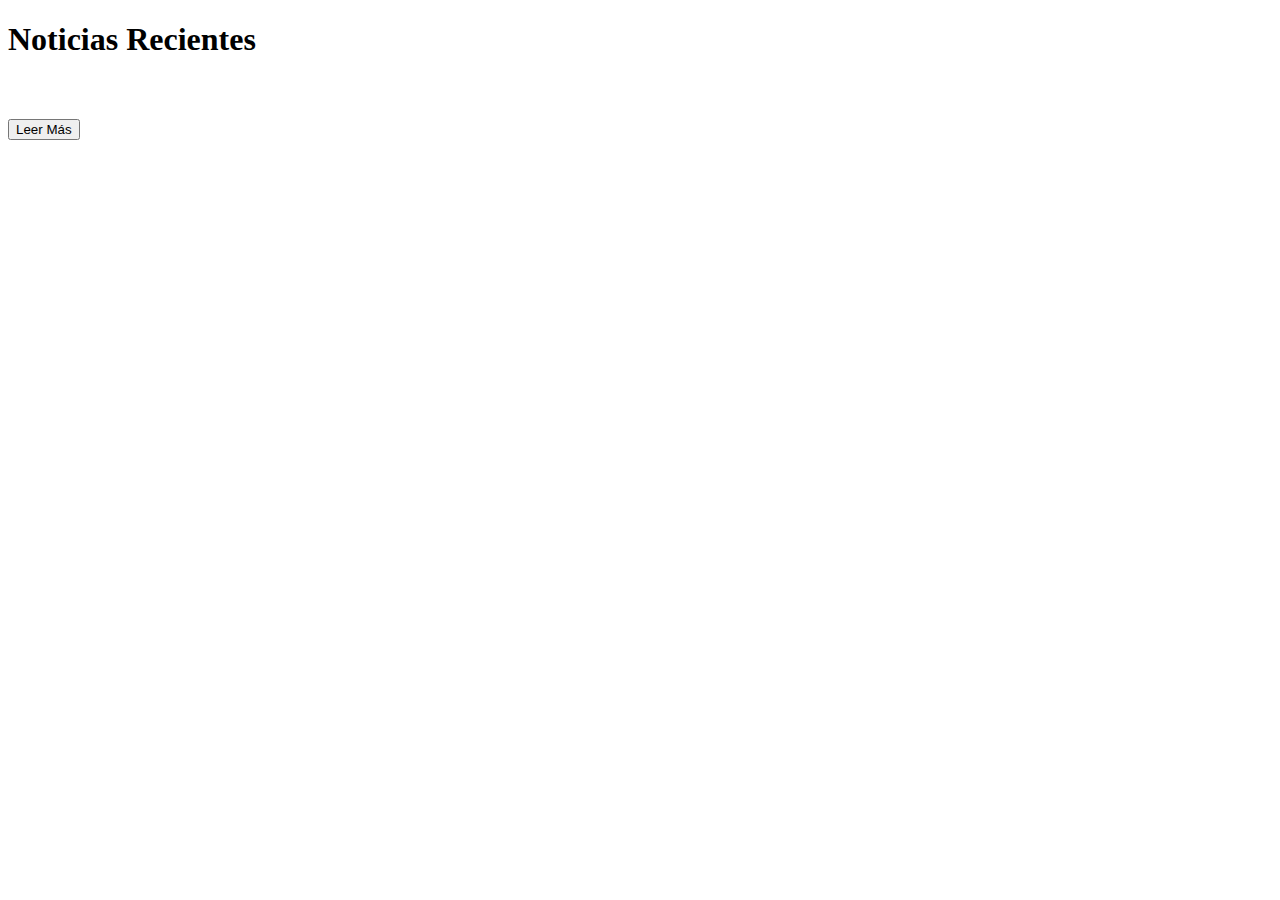
<file: src/main/resources/templates/index.html>
<!DOCTYPE html>
<!--
Click nbfs://nbhost/SystemFileSystem/Templates/Licenses/license-default.txt to change this license
Click nbfs://nbhost/SystemFileSystem/Templates/Other/html.html to edit this template
-->
<html xmlns:th="http://www.thymeleaf.org/" lang="es">
  <head>
    <title>Sitio de Noticias</title>
    <meta charset="UTF-8" />
    <meta name="viewport" content="width=device-width, initial-scale=1.0" />
    <link
      href="https://cdn.jsdelivr.net/npm/bootstrap@5.3.0-alpha3/dist/css/bootstrap.min.css"
      rel="stylesheet"
      integrity="sha384-KK94CHFLLe+nY2dmCWGMq91rCGa5gtU4mk92HdvYe+M/SXH301p5ILy+dN9+nJOZ"
      crossorigin="anonymous"
    />
    <link rel="stylesheet" th:href="@{/css/styles.css}" />
    <link rel="stylesheet" th:href="@{/css/indexStyles.css}" />
  </head>
  <body>
    <header th:include="componentes/headerNav.html :: header"></header>


    <article class="text-center">
      <div>
        <h1 class="pt-4 titulo-noticias">Noticias Recientes</h1>
      </div>
      <div class="noti-cards-container">
        <a
          th:each="noticia:${noticia}"
          class="noti-card"
          th:href="@{/noticia/__${noticia.id}__}"
        >
          <img
            th:src="@{/imagen/noticia/__${noticia.id}__}"
            class="imagen-noticia"
            alt=""
          />
          <h1 th:text="${noticia.titulo}" class="noti-titulo"></h1>
          <p th:text="${noticia.cuerpo}" class="parrafo-cuerpo"></p>
          <p
            th:text="'Autor: ' +  ${noticia.autor.nombre} + ' ' + ${noticia.autor.apellido}"
            class="parrafo-autor"
          ></p>
          <button>Leer Más</button>
        </a>
      </div>
    </article>

    <script
      src="https://cdn.jsdelivr.net/npm/bootstrap@5.3.0-alpha3/dist/js/bootstrap.bundle.min.js"
      integrity="sha384-ENjdO4Dr2bkBIFxQpeoTz1HIcje39Wm4jDKdf19U8gI4ddQ3GYNS7NTKfAdVQSZe"
      crossorigin="anonymous"
    ></script>
  </body>
</html>
</file>
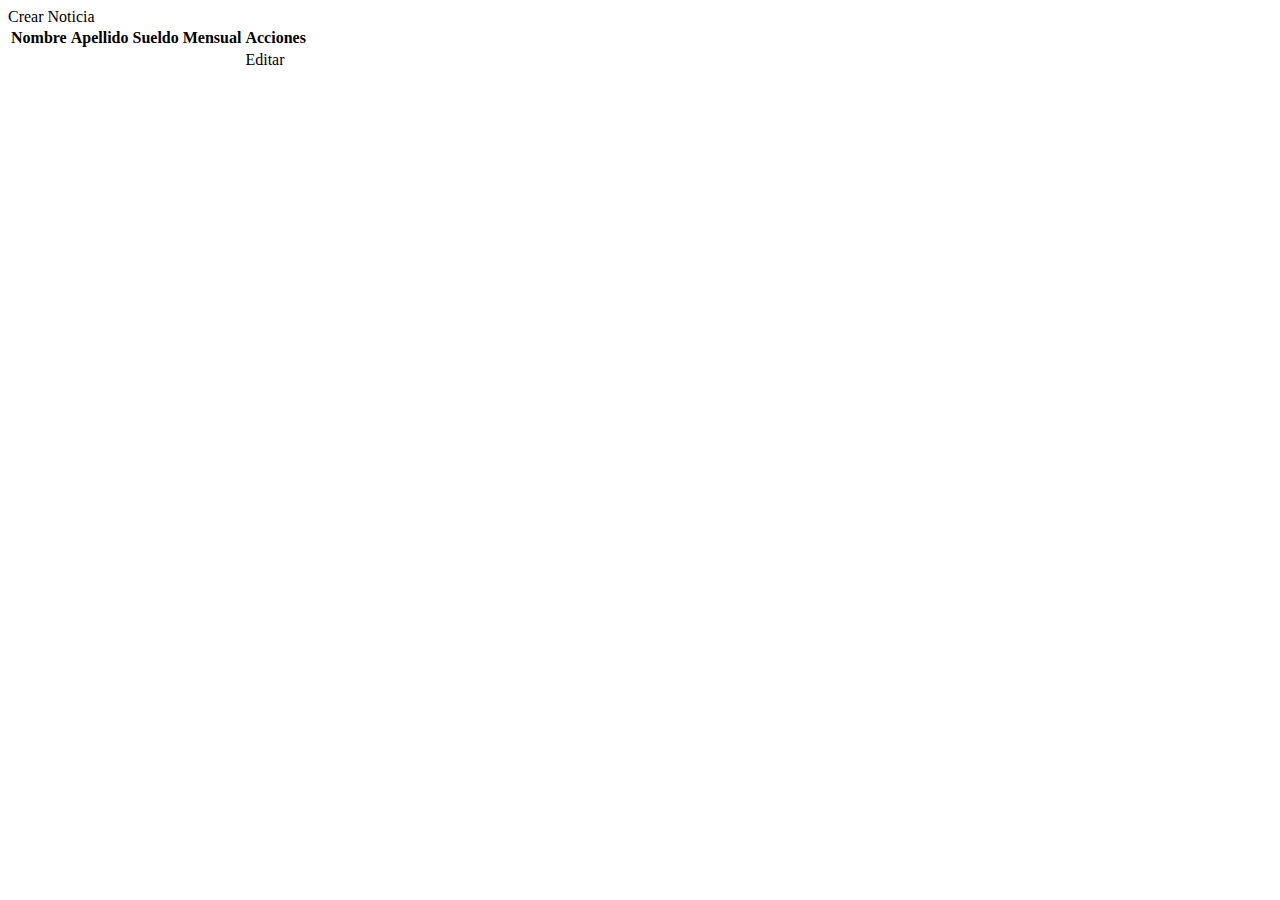
<file: src/main/resources/templates/autor.html>
<!DOCTYPE html>
<!--
Click nbfs://nbhost/SystemFileSystem/Templates/Licenses/license-default.txt to change this license
Click nbfs://nbhost/SystemFileSystem/Templates/Other/html.html to edit this template
-->
<html xmlns:th="http://www.thymeleaf.org/" lang="es">
  <head>
    <title>Sitio de Noticias</title>
    <meta charset="UTF-8" />
    <meta name="viewport" content="width=device-width, initial-scale=1.0" />
    <link
      href="https://cdn.jsdelivr.net/npm/bootstrap@5.3.0-alpha3/dist/css/bootstrap.min.css"
      rel="stylesheet"
      integrity="sha384-KK94CHFLLe+nY2dmCWGMq91rCGa5gtU4mk92HdvYe+M/SXH301p5ILy+dN9+nJOZ"
      crossorigin="anonymous"
    />
    <link rel="stylesheet" th:href="@{/css/styles.css}" />
  </head>
  <body>
    <header th:include="componentes/headerNav.html :: header"></header>


    <div class="container mt-3">
      <a class="btn btn-outline-primary" th:href="@{/create/}">
        Crear Noticia</a
      >
      <table class="table table-bordered border-dark-subtle mt-3">
        <thead>
          <tr>
            <th scope="col">Nombre</th>
            <th scope="col">Apellido</th>
            <th scope="col">Sueldo Mensual</th>
            <th colspan="2" class="text-center">Acciones</th>
          </tr>
        </thead>
        <tbody>
          <tr th:each="autor:${autores}">
            <td th:text="${autor.nombre}"></td>
            <td th:text="${autor.apellido}"></td>
            <td th:text="${autor.sueldoMensual}"></td>
            <td class="text-center">
              <a
                class="btn btn-warning"
                th:href="@{/editar-autor/__${autor.id}__}"
                >Editar</a
              >
            </td>
          </tr>
        </tbody>
      </table>
    </div>
    <script
      src="https://cdn.jsdelivr.net/npm/bootstrap@5.3.0-alpha3/dist/js/bootstrap.bundle.min.js"
      integrity="sha384-ENjdO4Dr2bkBIFxQpeoTz1HIcje39Wm4jDKdf19U8gI4ddQ3GYNS7NTKfAdVQSZe"
      crossorigin="anonymous"
    ></script>
  </body>
</html>
</file>
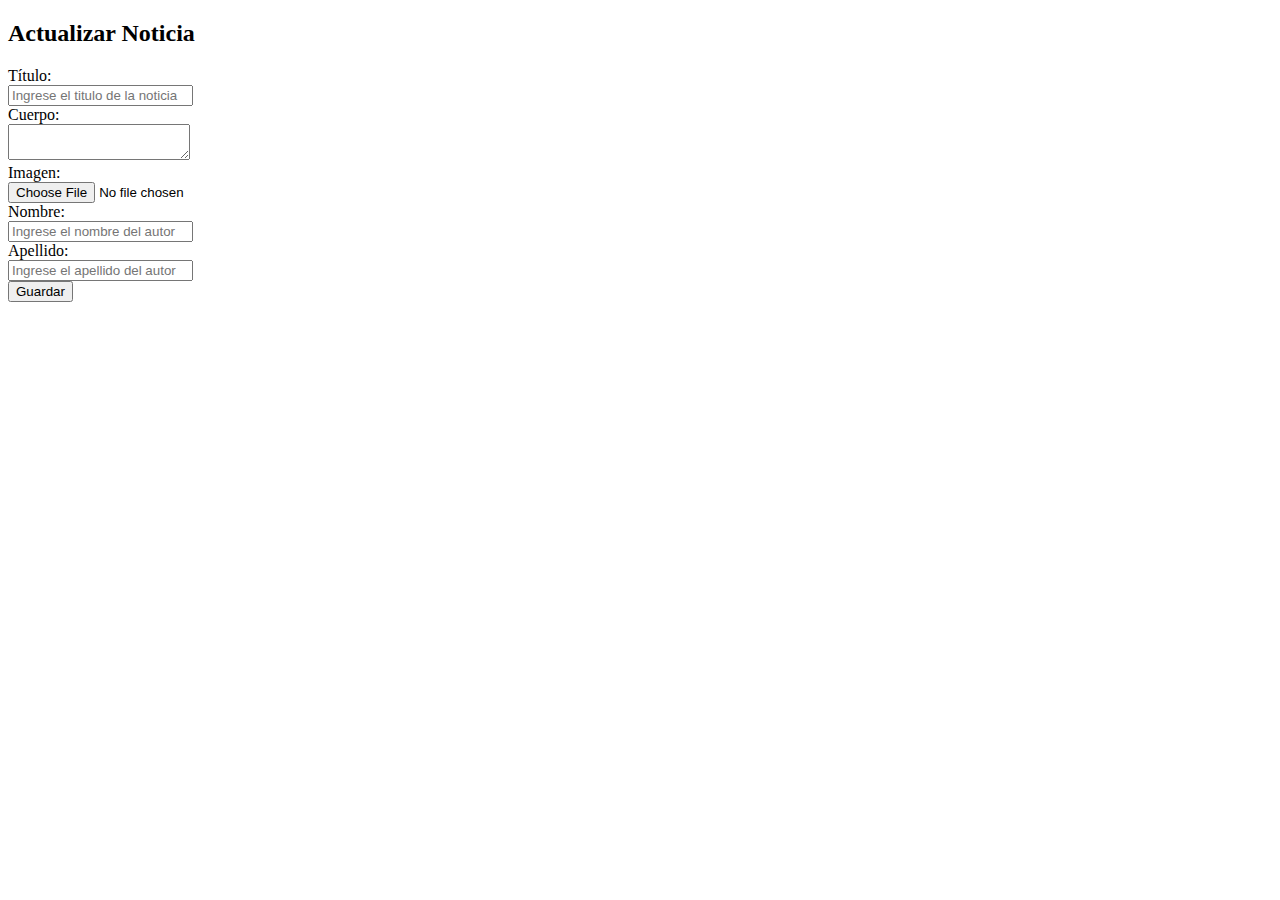
<file: src/main/resources/templates/edit.html>
<!DOCTYPE html>
<html xmlns:th="http://www.thymeleaf.org/" lang="es">
  <head>
    <meta charset="UTF-8" />
    <meta http-equiv="X-UA-Compatible" content="IE=edge" />
    <meta name="viewport" content="width=device-width, initial-scale=1.0" />
    <title>Editar</title>
    <link
      href="https://cdn.jsdelivr.net/npm/bootstrap@5.3.0-alpha3/dist/css/bootstrap.min.css"
      rel="stylesheet"
      integrity="sha384-KK94CHFLLe+nY2dmCWGMq91rCGa5gtU4mk92HdvYe+M/SXH301p5ILy+dN9+nJOZ"
      crossorigin="anonymous"
    />
    <link rel="stylesheet" th:href="@{/css/styles.css}" />
  </head>
  <body>
    <header th:include="componentes/headerNav.html :: header"></header>
    <div class="m-3">
      <form
        class="container"
        th:action="@{/update/__${noticia.id}__}"
        th:object="${noticia}"
        enctype="multipart/form-data"
        method="post"
      >
        <h2>Actualizar Noticia</h2>
        <input type="hidden" th:field="*{id}" />
        <div class="form-group">
          <label class="control-label col-sm-2 mb-2 ms-2" for="titulo"
            >Título:</label
          >
          <div class="col-sm-10">
            <input
              type="text"
              class="form-control"
              th:field="*{titulo}"
              placeholder="Ingrese el titulo de la noticia"
              required
              autocomplete="off"
            />
            <div id="prueba"></div>
          </div>
        </div>
        <div class="form-group mt-2">
          <label class="control-label col-sm-2 mb-2 ms-2" for="cuerpo"
            >Cuerpo:</label
          >
          <div class="col-sm-10">
            <textarea
              class="form-control"
              th:field="*{cuerpo}"
              placeholder="Ingrese la noticia"
              required
              autocomplete="off"
            >
            </textarea>
          </div>
        </div>
        <div class="form-group text-center">
          <label class="control-label mb-2" for="descripcion">Imagen:</label>
          <div>
            <input
              type="file"
              name="file"
              required
            />
            <div id="errorArchivo" style="display: none">
              El archivo seleccionado es demasiado grande.
            </div>
          </div>
        </div>
        <div class="form-group">
          <label class="control-label col-sm-2 mt-2 mb-2 ms-2" for="autorNombre"
            >Nombre:</label
          >
          <div class="col-sm-10">
            <input
              type="text"
              class="form-control"
              name="autor.nombre"
              th:field="*{autor.nombre}"
              placeholder="Ingrese el nombre del autor"
              required
              autocomplete="off"
            />
          </div>
        </div>
        <div class="form-group">
          <label
            class="control-label col-sm-2 mt-2 mb-2 ms-2"
            for="autorApellido"
            >Apellido:</label
          >
          <div class="col-sm-10">
            <input
              type="text"
              class="form-control"
              name="autor.apellido"
              th:field="*{autor.apellido}"
              placeholder="Ingrese el apellido del autor"
              required
              autocomplete="off"
            />
          </div>
        </div>
        <div class="row">
          <div class="col-sm-2 mt-3">
            <button type="submit" class="btn btn-success">Guardar</button>
          </div>
        </div>
      </form>
    </div>
    <script
      src="https://cdn.jsdelivr.net/npm/bootstrap@5.3.0-alpha3/dist/js/bootstrap.bundle.min.js"
      integrity="sha384-ENjdO4Dr2bkBIFxQpeoTz1HIcje39Wm4jDKdf19U8gI4ddQ3GYNS7NTKfAdVQSZe"
      crossorigin="anonymous"
    ></script>
  </body>
</html>
</file>
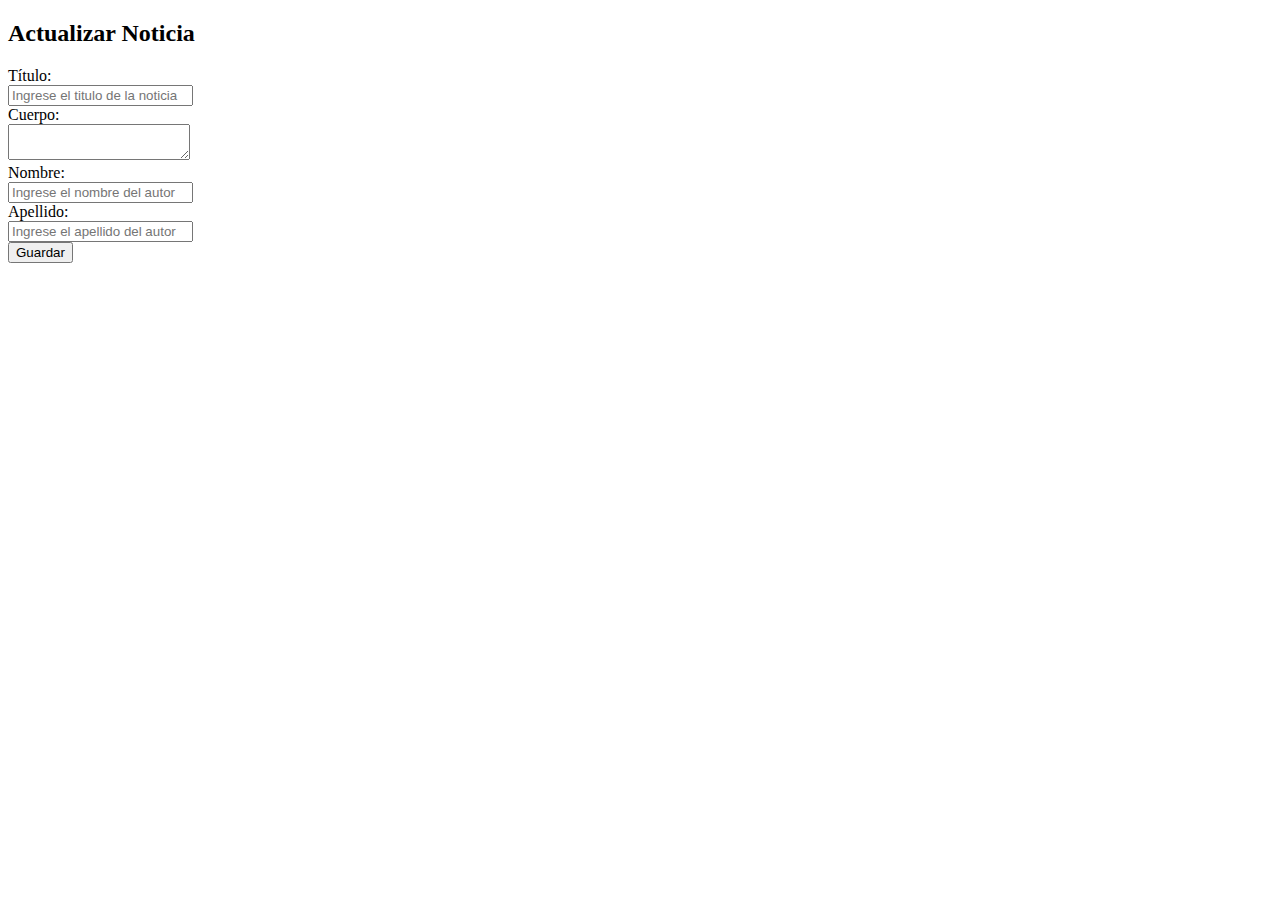
<file: src/main/resources/templates/editAutor.html>
<!DOCTYPE html>
<html xmlns:th="http://www.thymeleaf.org/" lang="es">
  <head>
    <meta charset="UTF-8" />
    <meta http-equiv="X-UA-Compatible" content="IE=edge" />
    <meta name="viewport" content="width=device-width, initial-scale=1.0" />
    <title>Editar</title>
    <link
      href="https://cdn.jsdelivr.net/npm/bootstrap@5.3.0-alpha3/dist/css/bootstrap.min.css"
      rel="stylesheet"
      integrity="sha384-KK94CHFLLe+nY2dmCWGMq91rCGa5gtU4mk92HdvYe+M/SXH301p5ILy+dN9+nJOZ"
      crossorigin="anonymous"
    />
    <link rel="stylesheet" th:href="@{/css/styles.css}" />
  </head>
  <body>
    <header th:include="componentes/headerNav.html :: header"></header>


    <div class="m-3">
      <form
        class="container"
        th:action="@{/update}"
        th:object="${noticia}"
        method="post"
      >
        <h2>Actualizar Noticia</h2>
        <input type="hidden" th:field="*{id}" />
        <div class="form-group">
          <label class="control-label col-sm-2 mb-2 ms-2" for="titulo"
            >Título:</label
          >
          <div class="col-sm-10">
            <input
              type="text"
              class="form-control"
              th:field="*{titulo}"
              placeholder="Ingrese el titulo de la noticia"
              required
              autocomplete="off"
            />
            <div id="prueba"></div>
          </div>
        </div>
        <div class="form-group mt-2">
          <label class="control-label col-sm-2 mb-2 ms-2" for="cuerpo"
            >Cuerpo:</label
          >
          <div class="col-sm-10">
            <textarea
              class="form-control"
              th:field="*{cuerpo}"
              placeholder="Ingrese la noticia"
              required
              autocomplete="off"
            >
            </textarea>
          </div>
        </div>
        <div class="form-group">
          <label class="control-label col-sm-2 mt-2 mb-2 ms-2" for="autorNombre"
            >Nombre:</label
          >
          <div class="col-sm-10">
            <input
              type="text"
              class="form-control"
              th:field="*{autor.nombre}"
              placeholder="Ingrese el nombre del autor"
              required
              autocomplete="off"
            />
          </div>
        </div>
        <div class="form-group">
          <label
            class="control-label col-sm-2 mt-2 mb-2 ms-2"
            for="autorApellido"
            >Apellido:</label
          >
          <div class="col-sm-10">
            <input
              type="text"
              class="form-control"
              th:field="*{autor.apellido}"
              placeholder="Ingrese el apellido del autor"
              required
              autocomplete="off"
            />
          </div>
        </div>
        <div class="row">
          <div class="col-sm-2 mt-3">
            <button type="submit" class="btn btn-success">Guardar</button>
          </div>
        </div>
      </form>
    </div>
    <script
      src="https://cdn.jsdelivr.net/npm/bootstrap@5.3.0-alpha3/dist/js/bootstrap.bundle.min.js"
      integrity="sha384-ENjdO4Dr2bkBIFxQpeoTz1HIcje39Wm4jDKdf19U8gI4ddQ3GYNS7NTKfAdVQSZe"
      crossorigin="anonymous"
    ></script>
  </body>
</html>
</file>
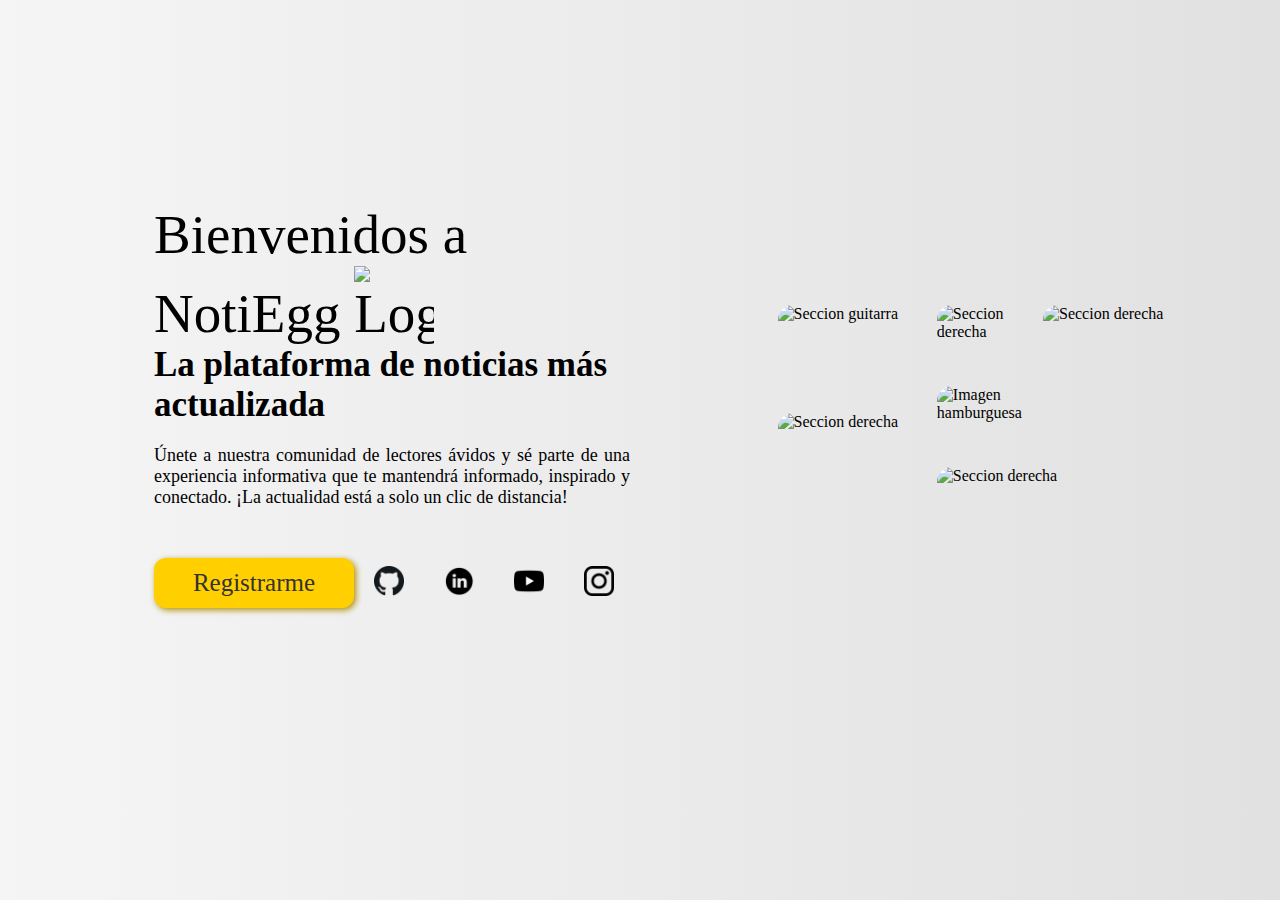
<file: src/main/resources/templates/inicio.html>
<!DOCTYPE html>
<!--
Click nbfs://nbhost/SystemFileSystem/Templates/Licenses/license-default.txt to change this license
Click nbfs://nbhost/SystemFileSystem/Templates/Other/html.html to edit this template
-->
<html xmlns:th="http://www.thymeleaf.org/" lang="es">
  <head>
    <title>Sitio de Noticias</title>
    <meta charset="UTF-8" />
    <meta name="viewport" content="width=device-width, initial-scale=1.0" />
    <link
      href="https://cdn.jsdelivr.net/npm/bootstrap@5.3.0-alpha3/dist/css/bootstrap.min.css"
      rel="stylesheet"
      integrity="sha384-KK94CHFLLe+nY2dmCWGMq91rCGa5gtU4mk92HdvYe+M/SXH301p5ILy+dN9+nJOZ"
      crossorigin="anonymous"
    />
    <link rel="stylesheet" th:href="@{/css/styles.css}" />
    <link
      rel="stylesheet"
      href="/src/main/resources/static/css/homeStyles.css"
    />
    <link rel="stylesheet" href="/src/main/resources/static/css/styles.css" />
    <link rel="stylesheet" th:href="@{/css/homeStyles.css}" />
  </head>
  <body>
    <header th:include="componentes/headerNav.html :: header"></header>

    <article class="hero-container">
      <section class="seccion-izq">
        <h1 class="titulo-hero">
          Bienvenidos a NotiEgg
          <img
            th:src="@{/images/logoEgg.png}"
            alt="LogoEgg"
            class="logoEgg-hero"
          />
        </h1>
        <h2 class="subtitulo-hero">
          La plataforma de noticias más actualizada
        </h2>

        <p class="parrafo-hero">
          Únete a nuestra comunidad de lectores ávidos y sé parte de una
          experiencia informativa que te mantendrá informado, inspirado y
          conectado. ¡La actualidad está a solo un clic de distancia!
        </p>
        <div class="botones-hero">
          <div>
            <a class="boton-registro" th:href="@{/registro}">
              Registrarme
            </a>
          </div>
          <div class="redes-sociales-hero">
            <div>
              <a class="item-redes-sociales" href=""
                ><img
                  src="/src/main/resources/static/images/github-logo.png"
                  th:src="@{/images/github-logo.png}"
                  alt="GitHub"
              /></a>
            </div>
            <div>
              <a class="item-redes-sociales" href=""
                ><img
                  src="/src/main/resources/static/images/linkedin-logo.png"
                  th:src="@{/images/linkedin-logo.png}"
                  alt="YouTube"
              /></a>
            </div>
            <div>
              <a class="item-redes-sociales" href=""
                ><img
                  src="/src/main/resources/static/images/youtube-logo.png"
                  th:src="@{/images/youtube-logo.png}"
                  alt="Linkedin"
              /></a>
            </div>
            <div>
              <a class="item-redes-sociales" href=""
                ><img
                  src="/src/main/resources/static/images/instagram-logo.png"
                  th:src="@{/images/instagram-logo.png}"
                  alt="Instagram"
              /></a>
            </div>
          </div>
        </div>
      </section>
      <section id="contenedor-imagenes" class="seccion-der">
        <img
          th:src="@{/images/musica.jpg}"
          alt="Seccion guitarra"
          id="imagen1-seccion-der"
        />
        <img
          th:src="@{/images/hamburguesa.jpg}"
          alt="Imagen hamburguesa"
          id="imagen2-seccion-der"
        />
        <img
          th:src="@{/images/cine.jpg}"
          alt="Seccion derecha"
          id="imagen3-seccion-der"
        />
        <img
          th:src="@{/images/cultura.jpg}"
          alt="Seccion derecha"
          id="imagen4-seccion-der"
        />
        <img
          th:src="@{/images/deportes.jpg}"
          alt="Seccion derecha"
          id="imagen5-seccion-der"
        />
        <img
          th:src="@{/images/universo.jpg}"
          alt="Seccion derecha"
          id="imagen6-seccion-der"
        />
      </section>
    </article>
    <script th:src="@{/javascript/home.js}"></script>
    <script
      src="https://cdn.jsdelivr.net/npm/bootstrap@5.3.0-alpha3/dist/js/bootstrap.bundle.min.js"
      integrity="sha384-ENjdO4Dr2bkBIFxQpeoTz1HIcje39Wm4jDKdf19U8gI4ddQ3GYNS7NTKfAdVQSZe"
      crossorigin="anonymous"
    ></script>
  </body>
</html>
</file>
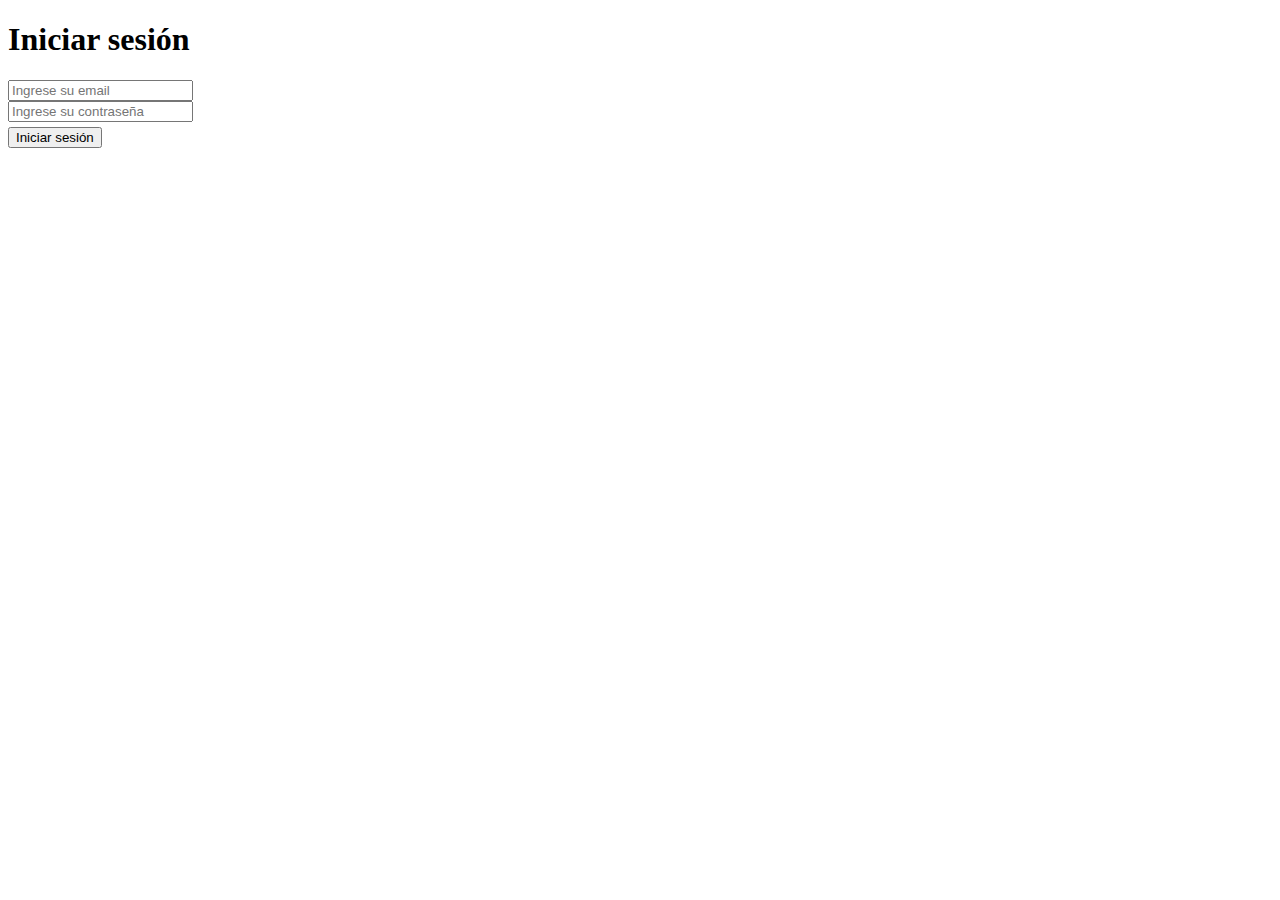
<file: src/main/resources/templates/login.html>
<!DOCTYPE html>
<html
  xmlns:th="http://www.thymeleaf.org"
  xmlns:sec="http://www.thymeleaf.org/extras/spring-security"
  lang="es"
>
  <head>
    <meta charset="UTF-8" />
    <meta http-equiv="X-UA-Compatible" content="IE=edge" />
    <meta name="viewport" content="width=device-width, initial-scale=1.0" />
    <title>Iniciar sesión</title>
    <link
      href="https://cdn.jsdelivr.net/npm/bootstrap@5.3.0-alpha3/dist/css/bootstrap.min.css"
      rel="stylesheet"
      integrity="sha384-KK94CHFLLe+nY2dmCWGMq91rCGa5gtU4mk92HdvYe+M/SXH301p5ILy+dN9+nJOZ"
      crossorigin="anonymous"
    />
    <link rel="stylesheet" th:href="@{/css/styles.css}" />
    <link rel="stylesheet" th:href="@{/css/loginStyles.css}" />
    <style>
      .error-message {
        color: red;
        margin-top: 5px;
        font-size: 14px;
      }
    </style>
  </head>
  <body>
    <header th:include="componentes/headerNav.html :: header"></header>

    <div class="m-3">
      <form class="container-login" th:action="@{/logincheck}" method="POST">
        <h1 class="titulo-form">Iniciar sesión</h1>
        <div class="form-group">
         
          <div class=" mb-3 mt-3">
            <input
              type="email"
              class="form-control"
              id="email"
              name="email"
              placeholder="Ingrese su email"
              required
            />
          </div>
        </div>
        <div class="form-group">
          
          <div class="mb-4">
            <input
              type="password"
              class="form-control"
              id="password"
              name="password"
              placeholder="Ingrese su contraseña"
              required
            />
          </div>
        </div>
        <div class="form-group">
          <div class="col-sm-10 offset-sm-2">
            <div
              id="error-email"
              class="error-message"
              th:text="${errorEmail}"
            ></div>
            <div
              id="error-password"
              class="error-message"
              th:text="${errorPassword}"
            ></div>
          </div>
        </div>
        <div class="row">
          <div class="mt-3">
            <button type="submit" class="btn btn-custom">Iniciar sesión</button>
          </div>
        </div>
      </form>
    </div>
    <script
      src="https://cdn.jsdelivr.net/npm/bootstrap@5.3.0-alpha3/dist/js/bootstrap.bundle.min.js"
      integrity="sha384-ENjdO4Dr2bkBIFxQpeoTz1HIcje39Wm4jDKdf19U8gI4ddQ3GYNS7NTKfAdVQSZe"
      crossorigin="anonymous"
    ></script>
  </body>
</html>
</file>
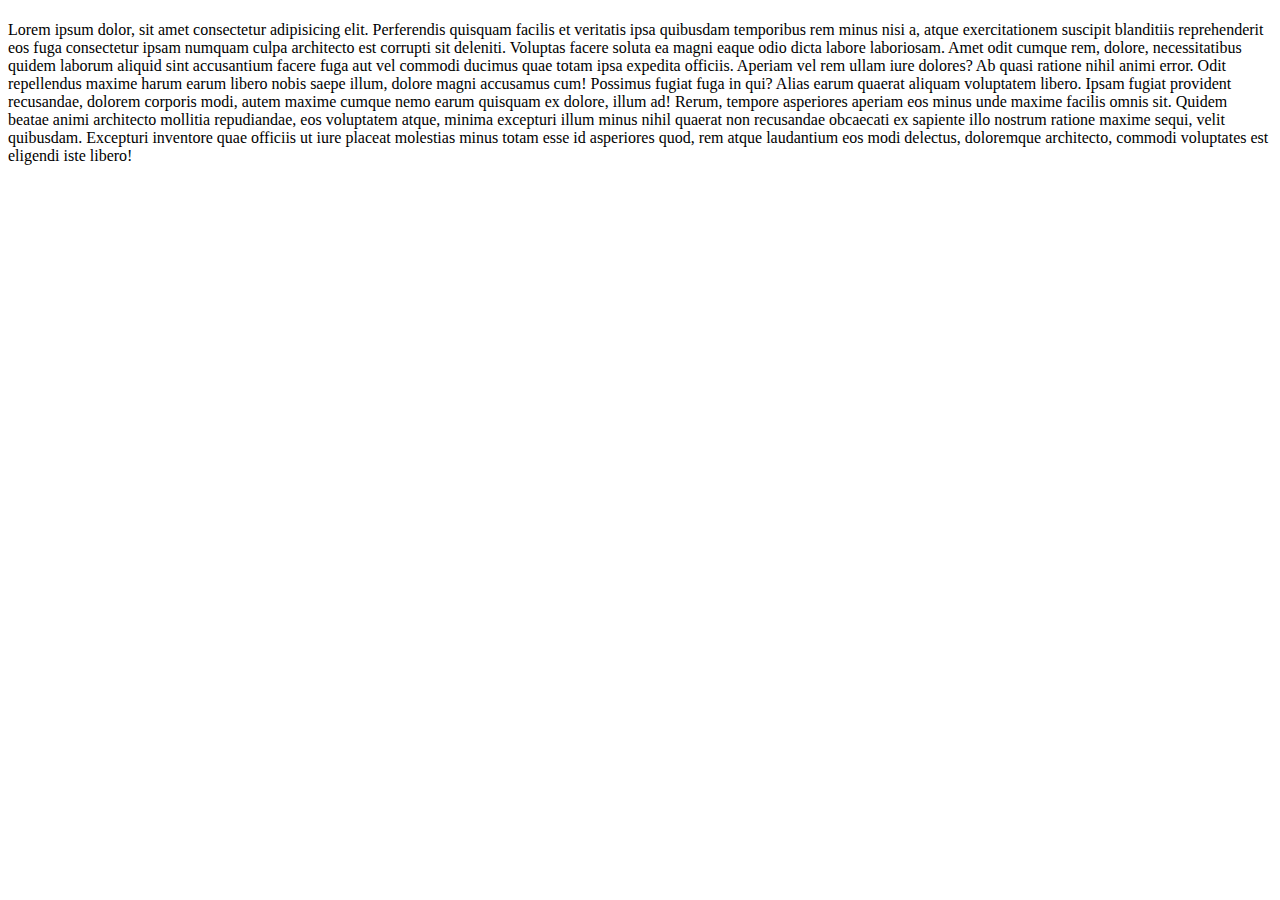
<file: src/main/resources/templates/noticiaPage.html>
<!DOCTYPE html>
<html xmlns:th="http://www.thymeleaf.org/" lang="es">
  <head>
    <meta charset="UTF-8" />
    <meta http-equiv="X-UA-Compatible" content="IE=edge" />
    <meta name="viewport" content="width=device-width, initial-scale=1.0" />
    <title th:text="${noticia.titulo}"></title>
    <link
      href="https://cdn.jsdelivr.net/npm/bootstrap@5.3.0-alpha3/dist/css/bootstrap.min.css"
      rel="stylesheet"
      integrity="sha384-KK94CHFLLe+nY2dmCWGMq91rCGa5gtU4mk92HdvYe+M/SXH301p5ILy+dN9+nJOZ"
      crossorigin="anonymous"
    />
    <link rel="stylesheet" th:href="@{/css/styles.css}" />
    <link rel="stylesheet" th:href="@{/css/noticiaPageStyles.css}" />
  </head>
  <body>
    <header th:include="componentes/headerNav.html :: header"></header>


    <article>
      <div class="contenedor-noticia" th:each="noticia:${noticia}">
        <h1 th:text="${noticia.titulo}" class="titulo-noticia"></h1>
        <p th:text="${noticia.cuerpo}" class="parrafo-cuerpo"></p>
        <div class="d-flex align-items-center w-75">
          <p class="parrafo-lorem-noticia">
            Lorem ipsum dolor, sit amet consectetur adipisicing elit.
            Perferendis quisquam facilis et veritatis ipsa quibusdam temporibus
            rem minus nisi a, atque exercitationem suscipit blanditiis
            reprehenderit eos fuga consectetur ipsam numquam culpa architecto
            est corrupti sit deleniti. Voluptas facere soluta ea magni eaque
            odio dicta labore laboriosam. Amet odit cumque rem, dolore,
            necessitatibus quidem laborum aliquid sint accusantium facere fuga
            aut vel commodi ducimus quae totam ipsa expedita officiis. Aperiam
            vel rem ullam iure dolores? Ab quasi ratione nihil animi error. Odit
            repellendus maxime harum earum libero nobis saepe illum, dolore
            magni accusamus cum! Possimus fugiat fuga in qui? Alias earum
            quaerat aliquam voluptatem libero. Ipsam fugiat provident
            recusandae, dolorem corporis modi, autem maxime cumque nemo earum
            quisquam ex dolore, illum ad! Rerum, tempore asperiores aperiam eos
            minus unde maxime facilis omnis sit. Quidem beatae animi architecto
            mollitia repudiandae, eos voluptatem atque, minima excepturi illum
            minus nihil quaerat non recusandae obcaecati ex sapiente illo
            nostrum ratione maxime sequi, velit quibusdam. Excepturi inventore
            quae officiis ut iure placeat molestias minus totam esse id
            asperiores quod, rem atque laudantium eos modi delectus, doloremque
            architecto, commodi voluptates est eligendi iste libero!
          </p>
          <img
            th:src="@{${noticia.rutaImagen}}"
            class="imagen-noticia"
            alt=""
          />
        </div>
        <p
          th:text="'Autor: ' +  ${noticia.autor.nombre} + ' ' + ${noticia.autor.apellido}"
          class="parrafo-autor"
        ></p>
      </div>
    </article>
    <script
      src="https://cdn.jsdelivr.net/npm/bootstrap@5.3.0-alpha3/dist/js/bootstrap.bundle.min.js"
      integrity="sha384-ENjdO4Dr2bkBIFxQpeoTz1HIcje39Wm4jDKdf19U8gI4ddQ3GYNS7NTKfAdVQSZe"
      crossorigin="anonymous"
    ></script>
  </body>
</html>
</file>
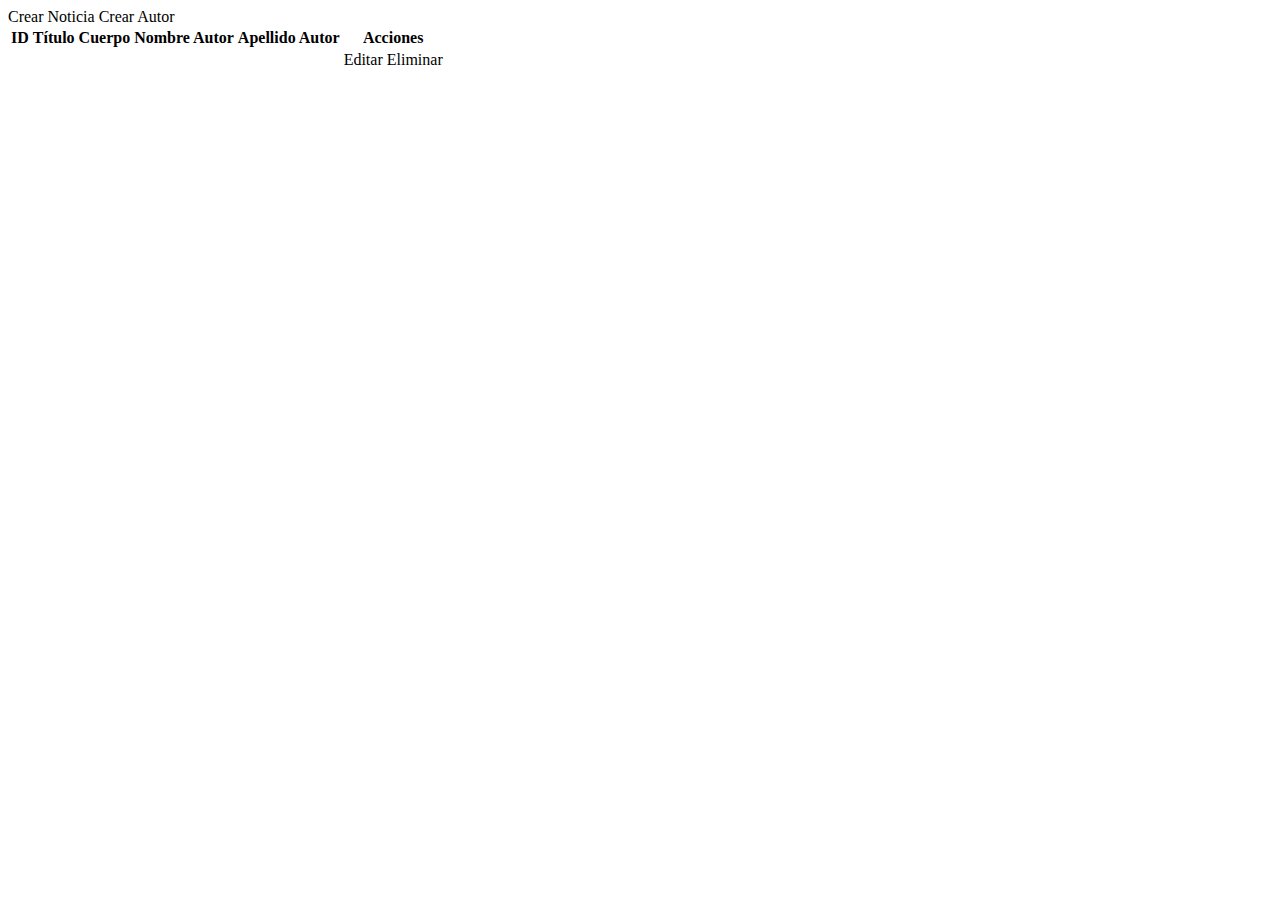
<file: src/main/resources/templates/noticiasAdmin.html>
<!DOCTYPE html>
<!--
Click nbfs://nbhost/SystemFileSystem/Templates/Licenses/license-default.txt to change this license
Click nbfs://nbhost/SystemFileSystem/Templates/Other/html.html to edit this template
-->
<html
  xmlns:th="http://www.thymeleaf.org/"
  xmlns:sec="http://www.thymeleaf.org/extras/spring-security"
  lang="es"
>
  <head>
    <title>Sitio de Noticias</title>
    <meta charset="UTF-8" />
    <meta name="viewport" content="width=device-width, initial-scale=1.0" />
    <link
      href="https://cdn.jsdelivr.net/npm/bootstrap@5.3.0-alpha3/dist/css/bootstrap.min.css"
      rel="stylesheet"
      integrity="sha384-KK94CHFLLe+nY2dmCWGMq91rCGa5gtU4mk92HdvYe+M/SXH301p5ILy+dN9+nJOZ"
      crossorigin="anonymous"
    />
    <link rel="stylesheet" th:href="@{/css/styles.css}" />
  </head>
  <body>
    <header th:include="componentes/headerNav.html :: header"></header>

    <div class="container mt-3">
      <a class="btn btn-outline-primary" th:href="@{/create/}">
        Crear Noticia</a
      >
      <a class="btn btn-outline-primary" th:href="@{/create-autor/}">
        Crear Autor</a
      >
      <table class="table table-bordered border-dark-subtle mt-3">
        <thead>
          <tr>
            <th scope="col">ID</th>
            <th scope="col">Título</th>
            <th scope="col">Cuerpo</th>
            <th scope="col">Nombre Autor</th>
            <th scope="col">Apellido Autor</th>
            <th colspan="2" class="text-center">Acciones</th>
          </tr>
        </thead>
        <tbody>
          <tr th:each="noticia:${noticia}">
            <td th:text="${noticia.id}"></td>
            <td th:text="${noticia.titulo}"></td>
            <td th:text="${noticia.cuerpo}"></td>
            <td th:text="${noticia.autor.nombre}"></td>
            <td th:text="${noticia.autor.apellido}"></td>
            <td class="text-center">
              <a class="btn btn-warning" th:href="@{/editar/__${noticia.id}__}"
                >Editar</a
              >
            </td>
            <td sec:authorize="hasRole('ADMIN')" class="text-center">
              <a class="btn btn-danger" th:href="@{/delete/__${noticia.id}__}"
                >Eliminar</a
              >
            </td>
          </tr>
        </tbody>
      </table>
    </div>
    <script
      src="https://cdn.jsdelivr.net/npm/bootstrap@5.3.0-alpha3/dist/js/bootstrap.bundle.min.js"
      integrity="sha384-ENjdO4Dr2bkBIFxQpeoTz1HIcje39Wm4jDKdf19U8gI4ddQ3GYNS7NTKfAdVQSZe"
      crossorigin="anonymous"
    ></script>
  </body>
</html>
</file>
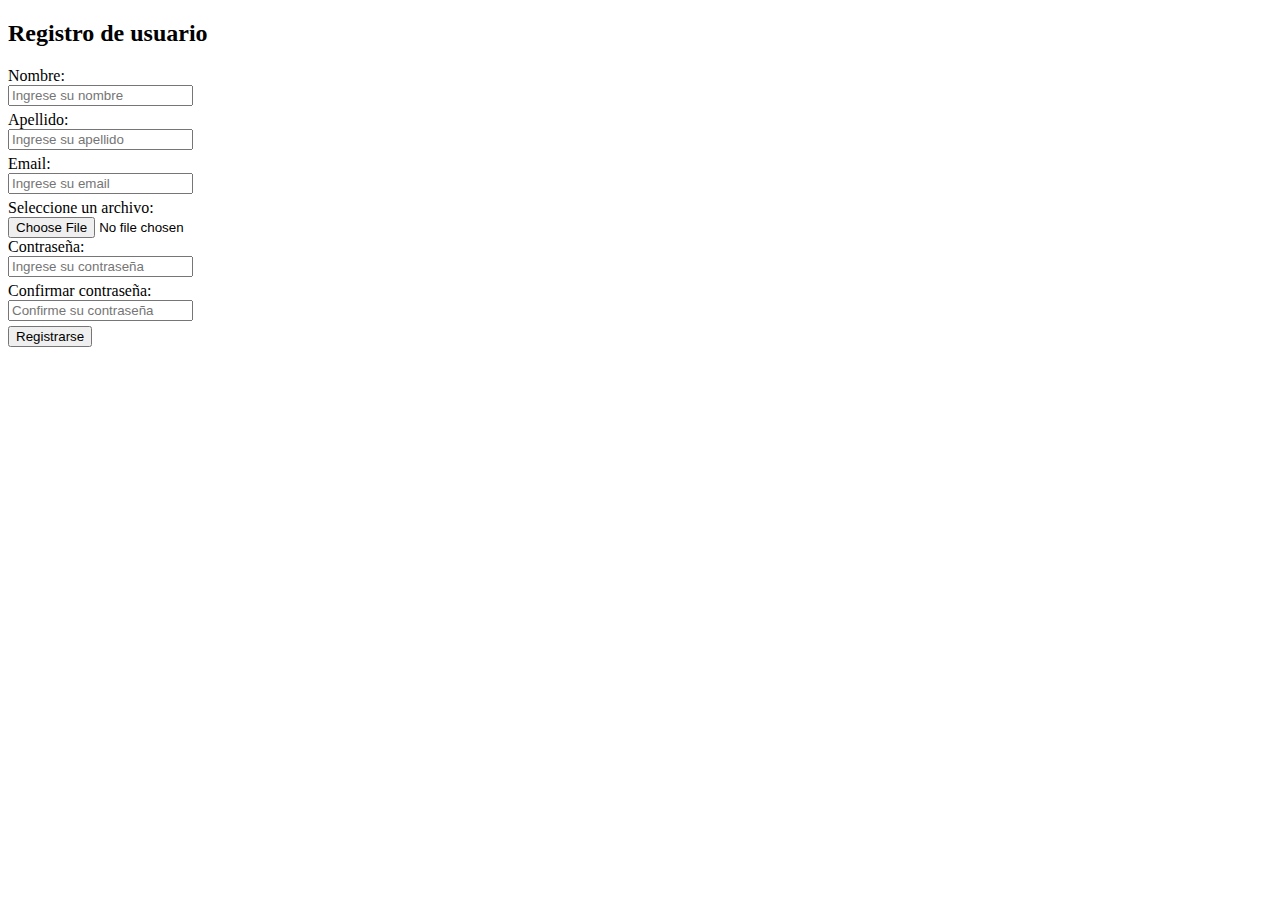
<file: src/main/resources/templates/registro.html>
<!DOCTYPE html>
<html xmlns:th="http://www.thymeleaf.org" lang="es">
  <head>
    <meta charset="UTF-8" />
    <meta http-equiv="X-UA-Compatible" content="IE=edge" />
    <meta name="viewport" content="width=device-width, initial-scale=1.0" />
    <title>Registro de usuario</title>
    <link
      href="https://cdn.jsdelivr.net/npm/bootstrap@5.3.0-alpha3/dist/css/bootstrap.min.css"
      rel="stylesheet"
      integrity="sha384-KK94CHFLLe+nY2dmCWGMq91rCGa5gtU4mk92HdvYe+M/SXH301p5ILy+dN9+nJOZ"
      crossorigin="anonymous"
    />
    <link rel="stylesheet" th:href="@{/css/styles.css}" />
    <style>
      .error-message {
        color: red;
        margin-top: 5px;
        font-size: 14px;
      }
    </style>
  </head>
  <body>
    <header th:include="componentes/headerNav.html :: header"></header>


    <div class="m-3">
      <form class="container" th:action="@{/registro}" method="POST" enctype="multipart/form-data">
        <h2>Registro de usuario</h2>
        <div class="form-group">
          <label class="control-label col-sm-2 mb-2 ms-2" for="nombre"
            >Nombre:</label
          >
          <div class="col-sm-10">
            <input
              type="text"
              class="form-control"
              id="nombre"
              name="nombre"
              placeholder="Ingrese su nombre"
              required
            />
            <div
              id="error-nombre"
              class="error-message"
              th:text="${errorNombre}"
            ></div>
          </div>
        </div>
        <div class="form-group">
          <label class="control-label col-sm-2 mb-2 ms-2" for="apellido"
            >Apellido:</label
          >
          <div class="col-sm-10">
            <input
              type="text"
              class="form-control"
              id="apellido"
              name="apellido"
              placeholder="Ingrese su apellido"
              required
            />
            <div
              id="error-apellido"
              class="error-message"
              th:text="${errorApellido}"
            ></div>
          </div>
        </div>
        <div class="form-group">
          <label class="control-label col-sm-2 mb-2 ms-2" for="email"
            >Email:</label
          >
          <div class="col-sm-10">
            <input
              type="email"
              class="form-control"
              id="email"
              name="email"
              placeholder="Ingrese su email"
              required
            />
            <div
              id="error-email"
              class="error-message"
              th:text="${errorEmail}"
            ></div>
          </div>
          <div class="form-group">
            <label class="control-label col-sm-2 mb-2 ms-2" for="file"
              >Seleccione un archivo:</label
            >
            <div class="col-sm-10">
              <input
                type="file"
                class="form-control"
                id="file"
                name="file"
                required
              />
            </div>
          </div>
        <div class="form-group">
          <label class="control-label col-sm-2 mb-2 ms-2" for="password"
            >Contraseña:</label
          >
          <div class="col-sm-10">
            <input
              type="password"
              class="form-control"
              id="password"
              name="password"
              placeholder="Ingrese su contraseña"
              required
            />
            <div
              id="error-password"
              class="error-message"
              th:text="${errorPassword}"
            ></div>
          </div>
        </div>
        <div class="form-group">
          <label class="control-label col-sm-2 mb-2 ms-2" for="password2"
            >Confirmar contraseña:</label
          >
          <div class="col-sm-10">
            <input
              type="password"
              class="form-control"
              id="password2"
              name="password2"
              placeholder="Confirme su contraseña"
              required
            />
            <div
              id="error-password2"
              class="error-message"
              th:text="${errorPassword2}"
            ></div>
          </div>
        </div>
        <div class="row">
          <div class="col-sm-2 mt-3">
            <button type="submit" class="btn btn-success">Registrarse</button>
          </div>
        </div>
      </form>
    </div>
    <script
      src="https://cdn.jsdelivr.net/npm/bootstrap@5.3.0-alpha3/dist/js/bootstrap.bundle.min.js"
      integrity="sha384-ENjdO4Dr2bkBIFxQpeoTz1HIcje39Wm4jDKdf19U8gI4ddQ3GYNS7NTKfAdVQSZe"
      crossorigin="anonymous"
    ></script>
  </body>
</html>
</file>
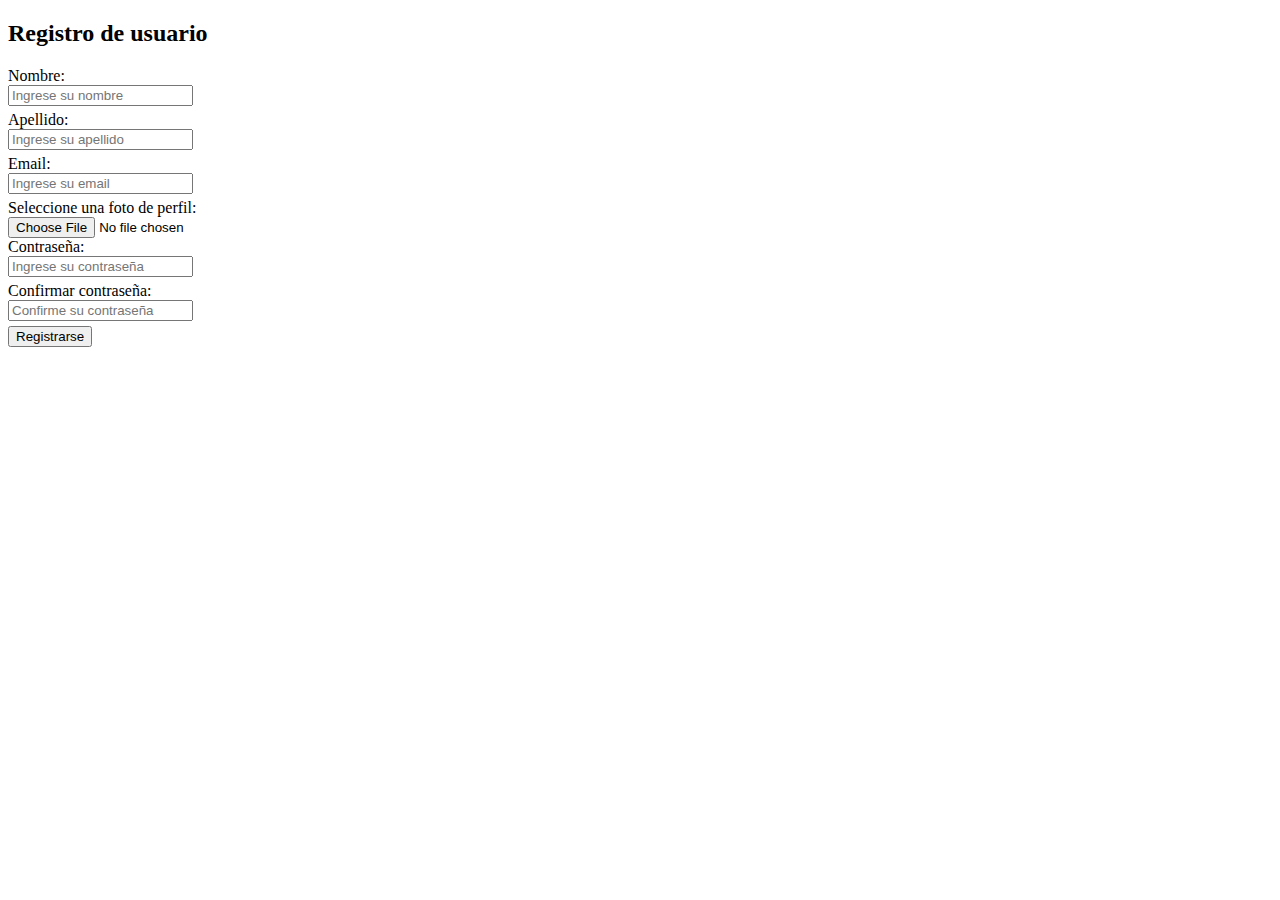
<file: src/main/resources/templates/registro2.html>
<!DOCTYPE html>
<html xmlns:th="http://www.thymeleaf.org" lang="es">
  <head>
    <meta charset="UTF-8" />
    <meta http-equiv="X-UA-Compatible" content="IE=edge" />
    <meta name="viewport" content="width=device-width, initial-scale=1.0" />
    <title>Registro de usuario</title>
    <link
      href="https://cdn.jsdelivr.net/npm/bootstrap@5.3.0-alpha3/dist/css/bootstrap.min.css"
      rel="stylesheet"
      integrity="sha384-KK94CHFLLe+nY2dmCWGMq91rCGa5gtU4mk92HdvYe+M/SXH301p5ILy+dN9+nJOZ"
      crossorigin="anonymous"
    />
    <link rel="stylesheet" th:href="@{/css/styles.css}" />
    <style>
      .error-message {
        color: red;
        margin-top: 5px;
        font-size: 14px;
      }
    </style>
  </head>
  <body>
    <header th:include="componentes/headerNav.html :: header"></header>


    <div class="m-3">
      <form class="container" th:action="@{/registro}" method="POST" enctype="multipart/form-data">
        <h2>Registro de usuario</h2>
        <div class="form-group">
          <label class="control-label col-sm-2 mb-2 ms-2" for="nombre"
            >Nombre:</label
          >
          <div class="col-sm-10">
            <input
              type="text"
              class="form-control"
              id="nombre"
              name="nombre"
              placeholder="Ingrese su nombre"
              required
            />
            <div
              id="error-nombre"
              class="error-message"
              th:text="${errorNombre}"
            ></div>
          </div>
        </div>
        <div class="form-group">
          <label class="control-label col-sm-2 mb-2 ms-2" for="apellido"
            >Apellido:</label
          >
          <div class="col-sm-10">
            <input
              type="text"
              class="form-control"
              id="apellido"
              name="apellido"
              placeholder="Ingrese su apellido"
              required
            />
            <div
              id="error-apellido"
              class="error-message"
              th:text="${errorApellido}"
            ></div>
          </div>
        </div>
        <div class="form-group">
          <label class="control-label col-sm-2 mb-2 ms-2" for="email"
            >Email:</label
          >
          <div class="col-sm-10">
            <input
              type="email"
              class="form-control"
              id="email"
              name="email"
              placeholder="Ingrese su email"
              required
            />
            <div
              id="error-email"
              class="error-message"
              th:text="${errorEmail}"
            ></div>
          </div>
          <div class="form-group">
            <label class="control-label col-sm-2 mb-2 ms-2" for="file"
              >Seleccione una foto de perfil:</label
            >
            <div class="col-sm-10">
              <input
                type="file"
                class="form-control"
                id="file"
                name="file"
                required
              />
            </div>
          </div>
        <div class="form-group">
          <label class="control-label col-sm-2 mb-2 ms-2" for="password"
            >Contraseña:</label
          >
          <div class="col-sm-10">
            <input
              type="password"
              class="form-control"
              id="password"
              name="password"
              placeholder="Ingrese su contraseña"
              required
            />
            <div
              id="error-password"
              class="error-message"
              th:text="${errorPassword}"
            ></div>
          </div>
        </div>
        <div class="form-group">
          <label class="control-label col-sm-2 mb-2 ms-2" for="password2"
            >Confirmar contraseña:</label
          >
          <div class="col-sm-10">
            <input
              type="password"
              class="form-control"
              id="password2"
              name="password2"
              placeholder="Confirme su contraseña"
              required
            />
            <div
              id="error-password2"
              class="error-message"
              th:text="${errorPassword2}"
            ></div>
          </div>
        </div>
        <div class="row">
          <div class="col-sm-2 mt-3">
            <button type="submit" class="btn btn-success">Registrarse</button>
          </div>
        </div>
      </form>
    </div>
    <script
      src="https://cdn.jsdelivr.net/npm/bootstrap@5.3.0-alpha3/dist/js/bootstrap.bundle.min.js"
      integrity="sha384-ENjdO4Dr2bkBIFxQpeoTz1HIcje39Wm4jDKdf19U8gI4ddQ3GYNS7NTKfAdVQSZe"
      crossorigin="anonymous"
    ></script>
  </body>
</html>
</file>
<file: src/main/resources/static/css/homeStyles.css>
.hero-container {
  display: flex;
  width: 90%;
  height: 90dvh;
  margin: auto;
  align-items: center;
}
.seccion-izq {
  width: 50%;
  margin: 40px;
  padding: 50px;
}
.titulo-hero {
  font-size: 75px;
  font-weight: 500;
  margin: 30px 0;
}
.logoEgg-hero {
  max-width: 80px;
}
.subtitulo-hero {
  font-size: 35px;
}
.parrafo-hero {
  margin-top: 20px;
  margin-bottom: 50px;
  text-align: justify;
  font-size: 18px;
}
.botones-hero {
  display: flex;
  justify-content: space-between;
}
.boton-registro {
  display: block;
  width: 200px;
  height: 50px;
  line-height: 50px;
  text-align: center;
  text-decoration: none;
  font-size: 25px;
  border-radius: 12px;
  border-radius: 12px;
  border: none;
  box-shadow: 2px 2px 6px #ae8f07;
  background-color: #ffcf00;
  color: #323232;
}
.boton-registro:hover {
  color: whitesmoke;
}
.redes-sociales-hero {
  display: flex;
  align-items: center;
}
.item-redes-sociales {
  padding: 0 20px;
}
.item-redes-sociales img {
  width: 30px;
  object-fit: cover;
  transition: all 0.4s ease;
}
.item-redes-sociales img:hover {
  scale: 1.5;
}

.seccion-der {
  border-radius: 10px;
  display: grid;
  grid-template-columns: repeat(8, 55px);
  grid-template-rows: repeat(8, 55px);
  grid-template-areas:
    "one one one three three four four four"
    "one one one three three four four four"
    "one one one three three four four four"
    "one one one two two four four four"
    "five five five two two four four four"
    "five five five two two four four four"
    "five five five six six six six six"
    "five five five six six six six six";
  gap: 15px;
  margin: auto 5%;
}
.seccion-der img {
  transition: all 0.4s ease;
}
.seccion-der:hover img:hover {
  scale: 1.05;
}
#imagen1-seccion-der {
  width: 100%;
  height: 100%;
  object-fit: cover;
  border-radius: 15px;
  grid-area: one;
}
#imagen2-seccion-der {
  width: 100%;
  height: 100%;
  object-fit: cover;
  border-radius: 15px;
  grid-area: two;
}
#imagen3-seccion-der {
  width: 100%;
  height: 100%;
  object-fit: cover;
  border-radius: 15px;
  grid-area: three;
}
#imagen4-seccion-der {
  width: 100%;
  height: 100%;
  object-fit: cover;
  border-radius: 15px;
  grid-area: four;
}
#imagen5-seccion-der {
  width: 100%;
  height: 100%;
  object-fit: cover;
  border-radius: 15px;
  grid-area: five;
}
#imagen6-seccion-der {
  width: 100%;
  height: 100%;
  object-fit: cover;
  border-radius: 15px;
  grid-area: six;
}

@media (max-width: 1400px) {
  .seccion-der {
    grid-template-columns: repeat(8, 10%);
    grid-template-rows: repeat(8, 10%);
    align-content: center;
  }
  .titulo-hero {
    font-size: 55px;
    margin: 0;
  }
}
@media (max-width: 1150px) {
  .hero-container {
    display: flex;
    flex-wrap: wrap;
    margin: auto;
    height: auto;
    margin-bottom: 50px;
  }
  .seccion-izq {
    width: 90%;
    margin-top: 0;
  }

  .seccion-der {
    justify-content: center;
  }
  .titulo-hero {
    font-size: 55px;
    text-align: center;
    margin-top: 0;
  }
  .subtitulo-hero {
    font-size: 35px;
    text-align: center;
  }
  .parrafo-hero {
    text-align: center;
  }
}
@media (max-width: 680px) {
  .seccion-izq {
    margin: auto;
  }
  .botones-hero {
    flex-direction: column;
    align-items: center;
    gap: 20px;
  }
  .titulo-hero {
    font-size: 35px;
  }
  .subtitulo-hero {
    font-size: 25px;
    text-align: center;
  }
  .logoEgg-hero {
    max-width: 50px;
  }
}
</file>
<file: src/main/resources/static/css/styles.css>
* {
  margin: 0;
  padding: 0;
  box-sizing: border-box;
}
body::-webkit-scrollbar {
  width: 8px;
  background-color: #e1e1e1;
}

body::-webkit-scrollbar-thumb {
  background-color: #ffcf00;
  background: linear-gradient(#ffcf00, #f64949); /* Gradient */
}

body {
  background: whitesmoke; /* Fallback for older browsers */
  background: linear-gradient(to right, whitesmoke, #e1e1e1); /* Gradient */
}

.navbar {
  display: flex;
  justify-content: space-between;
  background: #1a1a1a;
  background: linear-gradient(to right, #1a1a1a 85%, #FFC107);
  height: 55px;
}
.contenedor {
  align-items: center;
}
.logo-container {
  display: flex;
  margin-left: 3%;
}
.logoEgg {
  max-width: 30px;
  height: auto;
}
.formulario-container{
  display: flex;
  width: 50%;
  height: 80dvb;
  flex-direction: column;
  justify-content: center;
  align-content: center;
  margin: auto;
  gap: 20px;
}
.form-group > div > input{
  width: 50%;
  margin: auto;
}
.titulo-noticia-form{
  font-size: 50px;
}
.button-container {
  display: flex;
  margin-right: 2%;
  list-style: none;
}
.btn-custom {
  background-color: #ffcf00;
  color: whitesmoke;
  box-shadow: 2px 2px 4px #cea902;
  text-align: center;
}
.btn-custom:hover {
  background-color: #e6bc02;
  color: whitesmoke;
}
.dropdown-menu.show {
  position: absolute;
  transform: translateX(
    -65%
  ); /* Ajusta el valor para mover el menú hacia la izquierda */
  margin-top: 5px;
}
.img-perfil{
  width: 30px;
  height: 30px;
  object-fit: cover;
  border-radius: 50%;
}

.hamburguer-menu {
  display: none;
}


/*
@media (max-width: 761px) {
  .hamburguer-menu {
    display: block;
  }

  .button-container {
    position: absolute;
    display: flex;
    flex-direction: column;
    justify-content: center;
    align-items: center;
    height: 200px;
    width: 200px;
    background-color: #1a1a1a;
    right: 0;
    top: 55px;
  }
  .dropdown-menu.show {
    transform: translateX(
      -18%
    ); Ajusta el valor para mover el menú hacia la izquierda
    margin-top: 8px;
  }}*/
</file>
